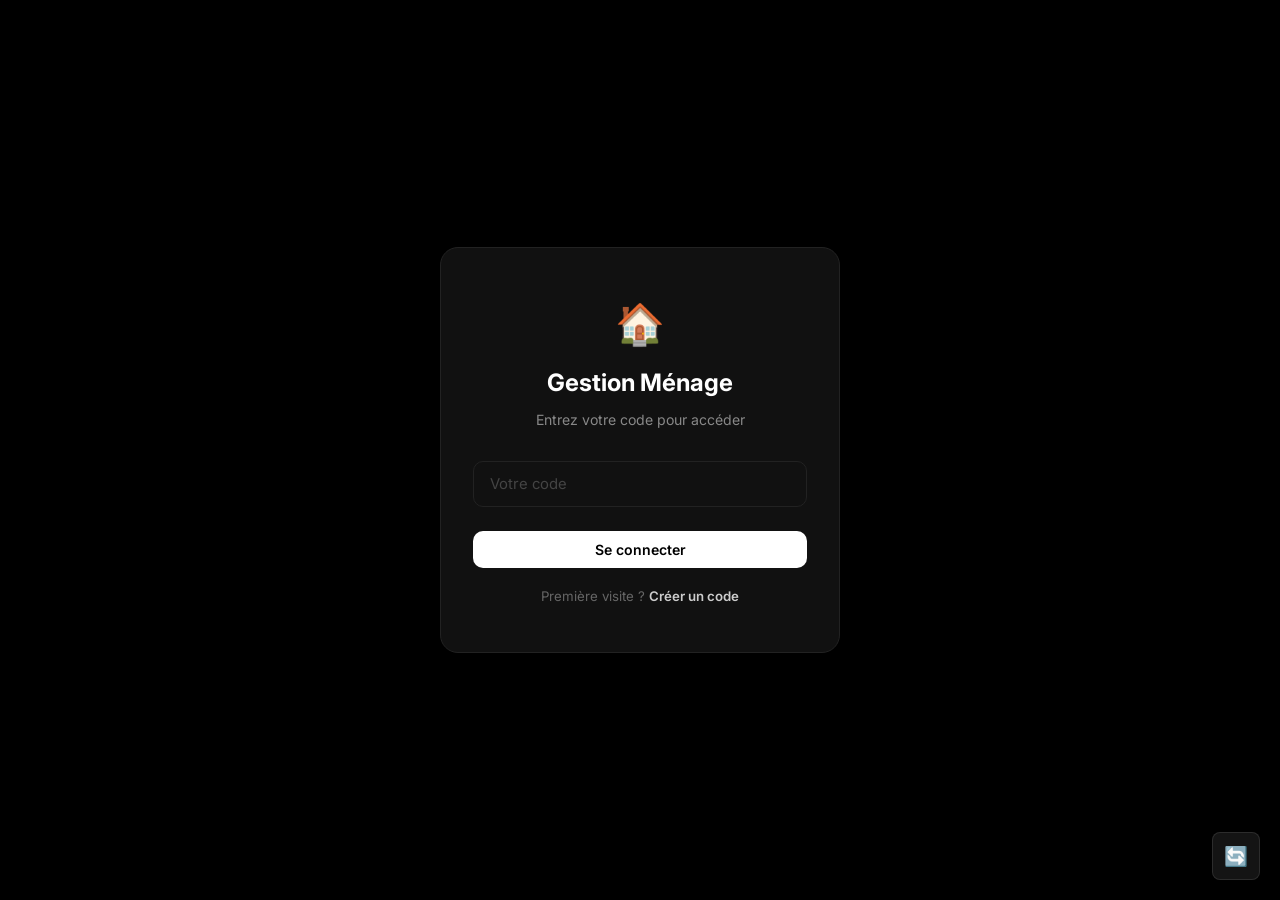
<file: index.html>
<!DOCTYPE html>
<html lang="fr">
<head>
  <meta charset="UTF-8" />
  <meta name="viewport" content="width=device-width, initial-scale=1.0, maximum-scale=1.0, user-scalable=no" />
  <meta name="description" content="Application de gestion de ménage, réservations et prorata d'impôts" />
  <meta name="theme-color" content="#000000" />
  <meta name="apple-mobile-web-app-capable" content="yes" />
  <meta name="apple-mobile-web-app-status-bar-style" content="black-translucent" />

  <title>Gestion Ménage</title>

  <link rel="manifest" href="manifest.json" />
  <link rel="icon" type="image/png" sizes="192x192" href="icons/icon-192.png" />
  <link rel="apple-touch-icon" href="icons/icon-192.png" />
  <link rel="stylesheet" href="css/style.css" />

  <!-- OneSignal SDK -->
  <script src="https://cdn.onesignal.com/sdks/web/v16/OneSignalSDK.page.js" defer></script>
  <script>
    window.OneSignalDeferred = window.OneSignalDeferred || [];
    OneSignalDeferred.push(async function(OneSignal) {
      await OneSignal.init({
        appId: "37d34485-d10f-4de5-9b81-656320607c75",
        allowLocalhostAsSecureOrigin: true,
        promptOptions: {
          slidedown: {
            enabled: false,
            prompts: []
          }
        },
        serviceWorkerParam: { scope: '/' },
        serviceWorkerPath: '/OneSignalSDKWorker.js'
      });
    });
  </script>
</head>
<body>

  <!-- ======================================
       AUTH VIEW
       ====================================== -->
  <div id="auth-view" class="view active">
    <div class="auth-container">
      <div class="auth-card">
        <div class="auth-logo">🏠</div>
        <h1>Gestion Ménage</h1>
        <p class="auth-subtitle" id="authSubtitle">Entrez votre code pour accéder</p>

        <div class="auth-form">
          <div class="input-group">
            <input type="text" id="codeInput" placeholder="Votre code" autocomplete="off" maxlength="50" />
          </div>
          <button id="authBtn" class="btn btn-primary btn-full">Se connecter</button>
          <p class="auth-toggle" id="authToggle">
            Première visite ?
            <a href="#" id="toggleAuthLink">Créer un code</a>
          </p>
          <div id="authError" class="auth-message error" style="display:none"></div>
          <div id="authSuccess" class="auth-message success" style="display:none"></div>
        </div>
      </div>
    </div>
  </div>

  <!-- ======================================
       PIERRE VIEW
       ====================================== -->
  <div id="pierre-view" class="view">
    <aside class="sidebar" id="sidebar">
      <div class="sidebar-header">
        <h2>👤 Pierre</h2>
        <button class="close-sidebar" id="closeSidebar">✕</button>
      </div>
      <nav class="sidebar-nav">
        <a href="#" class="nav-item active" data-section="reservations" id="nav-reservations">
          <span class="nav-icon">📅</span> Réservations
        </a>
        <a href="#" class="nav-item" data-section="prorata" id="nav-prorata">
          <span class="nav-icon">📊</span> Prorata Impôts
        </a>
        <a href="#" class="nav-item" data-section="simulateur" id="nav-simulateur">
          <span class="nav-icon">🧪</span> Simulateur Live
        </a>
        <a href="#" class="nav-item nav-logout" id="pierreLogout">
          <span class="nav-icon">🚪</span> Déconnexion
        </a>
      </nav>
    </aside>

    <div class="sidebar-overlay" id="sidebarOverlay"></div>

    <div class="mobile-header">
      <button class="burger-btn" id="burgerBtn">
        <span></span><span></span><span></span>
      </button>
      <h1 id="pierreTitle">Réservations</h1>
    </div>

    <main class="main-content">
      <!-- RESERVATIONS SECTION -->
      <div id="reservations-section" class="section">
        <div class="section-header">
          <h2>📅 Réservations</h2>
          <button class="btn btn-primary" id="createReservationBtn">+ Nouvelle réservation</button>
        </div>
        <div id="reservationsList" class="cards-container">
          <div class="loading-spinner"><div class="spinner"></div></div>
        </div>
      </div>

      <!-- PRORATA SECTION -->
      <div id="prorata-section" class="section" style="display:none">
        <div class="prorata-header">
          <button class="btn btn-icon" id="prevYear">◀</button>
          <h2 id="prorataYear">2026</h2>
          <button class="btn btn-icon" id="nextYear">▶</button>
          <button class="btn btn-error" id="cleanupBtn" style="display:none; margin-left:15px; font-size:0.85rem; padding:6px 16px; border-radius:var(--r-md); font-weight:700;">🧹 Nettoyer</button>
        </div>
        <div class="table-container">
          <table class="prorata-table" id="prorataTable">
            <thead>
              <tr>
                <th style="width:46px; text-align:center;"></th>
                <th>Mois</th>
                <th>Nuits occupées</th>
                <th>Jours / mois</th>
                <th>Total Élec. €</th>
                <th>Total Eau €</th>
                <th>Prorata Élec.</th>
                <th>Prorata Eau</th>
              </tr>
            </thead>
            <tbody id="prorataBody"></tbody>
          </table>
        </div>
      </div>

      <!-- SIMULATEUR LIVE SECTION -->
      <div id="simulateur-section" class="section" style="display:none">
        <div class="section-header">
          <h2>🧪 Simulateur Live</h2>
        </div>
        <p style="color:var(--g400); font-size:0.9rem; margin-bottom: 20px;">
          Résultats en direct sans sauvegarde. Insérez simplement les valeurs pour simuler une retenue.
        </p>
        <div class="table-container">
          <table class="prorata-table">
            <thead>
              <tr>
                <th>Nuits occupées</th>
                <th>Jours / mois</th>
                <th>Total Élec. €</th>
                <th>Total Eau €</th>
                <th>Prorata Élec.</th>
                <th>Prorata Eau</th>
              </tr>
            </thead>
            <tbody>
              <tr>
                <td><input type="number" class="table-input sim-input" id="sim_occ" min="0" step="1" placeholder="ex: 14" /></td>
                <td><input type="number" class="table-input sim-input" id="sim_mois" min="28" max="31" step="1" placeholder="ex: 31" /></td>
                <td><input type="number" class="table-input sim-input" id="sim_elec" min="0" step="0.01" placeholder="ex: 150" /></td>
                <td><input type="number" class="table-input sim-input" id="sim_eau" min="0" step="0.01" placeholder="ex: 80" /></td>
                <td class="prorata-value" id="sim_res_elec">0.00 €</td>
                <td class="prorata-value" id="sim_res_eau">0.00 €</td>
              </tr>
            </tbody>
          </table>
        </div>
      </div>
    </main>
  </div>

  <!-- ======================================
       CREATE RESERVATION MODAL
       ====================================== -->
  <div id="createReservationModal" class="modal">
    <div class="modal-backdrop" id="modalBackdrop"></div>
    <div class="modal-content">
      <div class="modal-header">
        <h2>Nouvelle Réservation</h2>
        <button class="close-modal" id="closeReservationModal">✕</button>
      </div>
      <form id="reservationForm">
        <div class="form-group">
          <label for="nbJours">Nombre de nuits total</label>
          <input type="number" id="nbJours" min="1" step="1" required placeholder="ex: 5" />
        </div>
        <p style="margin-bottom:14px;font-size:.83rem;color:var(--g400);font-weight:500;">
          Date et heure de sortie
        </p>
        <div class="form-row">
          <div class="form-group">
            <label for="sortieAnnee">Année</label>
            <input type="number" id="sortieAnnee" min="2000" required placeholder="ex: 2026" />
          </div>
          <div class="form-group">
            <label for="sortieMois">Mois</label>
            <select id="sortieMois" required>
              <option value="" disabled selected>Mois</option>
              <option value="1">Janvier</option>
              <option value="2">Février</option>
              <option value="3">Mars</option>
              <option value="4">Avril</option>
              <option value="5">Mai</option>
              <option value="6">Juin</option>
              <option value="7">Juillet</option>
              <option value="8">Août</option>
              <option value="9">Septembre</option>
              <option value="10">Octobre</option>
              <option value="11">Novembre</option>
              <option value="12">Décembre</option>
            </select>
          </div>
          <div class="form-group">
            <label for="sortieJour">Jour</label>
            <input type="number" id="sortieJour" min="1" max="31" required placeholder="ex: 15" />
          </div>
        </div>
        <div class="form-group">
          <label>Heure de sortie</label>
          <button type="button" class="time-trigger" id="timePickerTrigger">
            <span id="selectedTimeDisplay" class="placeholder">Sélectionner l'heure</span>
          </button>
          <input type="hidden" id="sortieHeure" />
        </div>
        <button type="submit" class="btn btn-primary btn-full" id="submitReservation">
          Créer la réservation
        </button>
      </form>
    </div>
  </div>

  <!-- ======================================
       DELETE CONFIRMATION MODAL (Liquid Glass)
       ====================================== -->
  <div id="deleteConfirmModal" class="modal delete-modal-wrapper">
    <div class="modal-backdrop" id="deleteBackdrop"></div>
    <div class="modal-content delete-glass-content">
      <div class="delete-icon-box">🗑</div>
      <h3>Supprimer l'annonce ?</h3>
      <p style="color:var(--g300); font-size:0.9rem; margin-bottom:24px; line-height:1.5;">Voulez-vous vraiment supprimer cette réservation ? Ses missions associées seront supprimées définitivement.</p>
      <div class="notif-actions">
        <button class="btn btn-ghost btn-full" id="deleteCancel">Annuler</button>
        <button class="btn btn-primary btn-full" id="deleteConfirmBtn" style="background:#ff4d6a; color:#fff; border-color:#ff4d6a;">Confirmer</button>
      </div>
    </div>
  </div>

  <!-- ======================================
       CLEANUP CONFIRMATION MODAL (Liquid Glass)
       ====================================== -->
  <div id="cleanupConfirmModal" class="modal delete-modal-wrapper">
    <div class="modal-backdrop" id="cleanupBackdrop"></div>
    <div class="modal-content delete-glass-content">
      <div class="delete-icon-box">🧹</div>
      <h3>Nettoyer les données ?</h3>
      <p id="cleanupDesc" style="color:var(--g300); font-size:0.9rem; margin-bottom:24px; line-height:1.5;">Voulez-vous vraiment supprimer les données pour les mois sélectionnés ?</p>
      <div class="notif-actions">
        <button class="btn btn-ghost btn-full" id="cleanupCancel">Annuler</button>
        <button class="btn btn-primary btn-full" id="cleanupConfirmBtn" style="background:#ff4d6a; color:#fff; border-color:#ff4d6a;">Supprimer</button>
      </div>
    </div>
  </div>

  <!-- ======================================
       TIME PICKER (iOS-style)
       ====================================== -->
  <div id="timePicker" class="time-picker-overlay">
    <div class="time-picker-backdrop" id="tpBackdrop"></div>
    <div class="time-picker-sheet">
      <div class="time-picker-header">
        <button type="button" class="tp-cancel" id="tpCancel">Annuler</button>
        <span>Heure de sortie</span>
        <button type="button" class="tp-confirm" id="tpConfirm">OK</button>
      </div>
      <div class="time-picker-body">
        <div class="time-picker-col" id="hourCol"></div>
        <div class="time-picker-sep">:</div>
        <div class="time-picker-col" id="minuteCol"></div>
      </div>
    </div>
  </div>

  <!-- ======================================
       MENAGE VIEW
       ====================================== -->
  <div id="menage-view" class="view">
      <div class="menage-static-nav">
        <h1 id="menageTitle">📅 Réservations</h1>
        <button class="btn btn-ghost" id="menageLogout">Déconnexion</button>
      </div>
    <div class="menage-content">
      <div id="menageReservationsList" class="cards-container">
        <div class="loading-spinner"><div class="spinner"></div></div>
      </div>
    </div>
  </div>

  <!-- Toast container -->
  <div class="toast-container" id="toastContainer"></div>

  <!-- Notification Prompt Modal -->
  <div id="notifModal" class="modal notif-modal-wrapper">
    <div class="modal-backdrop" id="notifBackdrop"></div>
    <div class="modal-content notif-content">
      <div class="notif-header">
        <div class="notif-icon-box">
          <span class="notif-bell">🔔</span>
        </div>
      </div>
      <h3>Restez informé</h3>
      <p>Recevez les notifications en temps réel pour vos réservations et les missions de ménage.</p>
      <div class="notif-actions">
        <button class="btn btn-ghost btn-full" id="notifLater">Plus tard</button>
        <button class="btn btn-primary btn-full" id="notifSubscribe">Activer</button>
      </div>
    </div>
  </div>

  <button class="floating-update-btn" id="checkUpdateBtnGlobal" title="Mettre à jour l'app">
    🔄
  </button>

  <script src="js/app.js"></script>
</body>
</html>
</file>
<file: css/style.css>
@import url('https://fonts.googleapis.com/css2?family=Inter:wght@300;400;500;600;700&display=swap');

/* ============================================
   DESIGN TOKENS — BLACK & WHITE MINIMALIST
   ============================================ */
:root {
  --bg: #000;
  --bg-alt: #0a0a0a;
  --bg-card: #111;
  --bg-card-hover: #181818;
  --bg-input: #111;
  --border: #222;
  --border-hover: #333;
  --border-focus: #555;

  --white: #fff;
  --g100: #eee;
  --g200: #ccc;
  --g300: #aaa;
  --g400: #888;
  --g500: #666;
  --g600: #444;
  --g700: #333;
  --g800: #222;
  --g900: #111;

  --teal: #00d4aa;
  --teal-dim: rgba(0,212,170,.12);
  --error: #ff4d6a;
  --error-dim: rgba(255,77,106,.08);
  --error-border: rgba(255,77,106,.5);
  --success: #00d4aa;
  --success-dim: rgba(0,212,170,.1);

  --sidebar-w: 240px;
  --header-h: 56px;
  --r-sm: 6px;
  --r-md: 10px;
  --r-lg: 14px;
  --r-xl: 18px;
  --r-full: 9999px;
  --ease: cubic-bezier(.4,0,.2,1);
  --tr: .2s var(--ease);
}

/* ============================================
   RESET & BASE
   ============================================ */
*,*::before,*::after{margin:0;padding:0;box-sizing:border-box}
html{font-size:16px;scroll-behavior:smooth;-webkit-text-size-adjust:100%}
body{
  font-family:'Inter',-apple-system,BlinkMacSystemFont,sans-serif;
  background:var(--bg);color:var(--white);
  min-height:100vh;min-height:100dvh;
  overflow-x:hidden;
  -webkit-font-smoothing:antialiased;
  line-height:1.6;
}
a{color:var(--g300);text-decoration:none}
a:hover{color:var(--white)}
::selection{background:rgba(255,255,255,.15);color:#fff}
::-webkit-scrollbar{width:4px;height:4px}
::-webkit-scrollbar-track{background:transparent}
::-webkit-scrollbar-thumb{background:var(--g800);border-radius:2px}

/* Hide number input spinners */
input[type=number]::-webkit-inner-spin-button,
input[type=number]::-webkit-outer-spin-button{-webkit-appearance:none;margin:0}
input[type=number]{-moz-appearance:textfield}

.view{display:none}
.view.active{display:flex}

/* ============================================
   BUTTONS
   ============================================ */
.btn{
  display:inline-flex;align-items:center;justify-content:center;gap:8px;
  padding:10px 22px;border-radius:var(--r-md);border:none;
  font-family:inherit;font-size:.88rem;font-weight:600;
  cursor:pointer;transition:all var(--tr);white-space:nowrap;
}
.btn:active{transform:scale(.97)}

.btn-primary{background:var(--white);color:#000}
.btn-primary:hover{background:var(--g100);transform:translateY(-1px)}
.btn-primary:active{transform:translateY(0) scale(.97)}

.btn-ghost{
  background:transparent;color:var(--g400);
  border:1px solid var(--border);
}
.btn-ghost:hover{color:var(--white);border-color:var(--border-hover);background:var(--bg-card)}

.btn-icon{
  background:var(--bg-card);color:var(--white);
  border:1px solid var(--border);
  width:38px;height:38px;padding:0;border-radius:var(--r-sm);font-size:1rem;
}
.btn-icon:hover{background:var(--bg-card-hover);border-color:var(--border-hover)}

.btn-full{width:100%}
.btn-sm{padding:6px 14px;font-size:.8rem;border-radius:var(--r-sm)}

/* ============================================
   INPUTS
   ============================================ */
.input-group{position:relative;margin-bottom:20px}

.input-group input,
.form-group input,
.form-group select{
  width:100%;padding:13px 16px;
  background:var(--bg-input);
  border:1px solid var(--border);
  border-radius:var(--r-md);
  color:var(--white);font-family:inherit;font-size:.93rem;
  transition:all var(--tr);outline:none;
}
.input-group input:focus,
.form-group input:focus,
.form-group select:focus{
  border-color:var(--border-focus);
  background:var(--bg-card-hover);
}
.input-group input::placeholder,
.form-group input::placeholder{color:var(--g600)}

.form-group select{
  appearance:none;-webkit-appearance:none;
  background-image:url("data:image/svg+xml,%3Csvg xmlns='http://www.w3.org/2000/svg' width='10' height='6' viewBox='0 0 10 6'%3E%3Cpath fill='%23666' d='M5 6L0 0h10z'/%3E%3C/svg%3E");
  background-repeat:no-repeat;
  background-position:right 14px center;
  padding-right:36px;cursor:pointer;
}
.form-group select option{background:#111;color:#fff}

.form-group{margin-bottom:18px}
.form-group label{display:block;margin-bottom:5px;font-size:.82rem;font-weight:500;color:var(--g400)}
.form-row{display:grid;grid-template-columns:repeat(3,1fr);gap:12px}

/* ============================================
   AUTH VIEW
   ============================================ */
#auth-view{
  min-height:100vh;min-height:100dvh;
  align-items:center;justify-content:center;
  background:var(--bg);padding:20px;
}
.auth-container{width:100%;max-width:400px}
.auth-card{
  background:var(--bg-card);
  border:1px solid var(--border);
  border-radius:var(--r-xl);
  padding:44px 32px;
  animation:fadeInUp .5s var(--ease) forwards;
}
.auth-logo{text-align:center;margin-bottom:8px;font-size:2.5rem}
.auth-card h1{
  text-align:center;font-size:1.5rem;font-weight:700;
  margin-bottom:6px;color:var(--white);
}
.auth-subtitle{
  text-align:center;color:var(--g400);
  font-size:.88rem;margin-bottom:30px;
}
.auth-form .btn-primary{margin-top:4px}
.auth-toggle{
  text-align:center;margin-top:18px;
  font-size:.83rem;color:var(--g500);
}
.auth-toggle a{font-weight:600;color:var(--g200)}
.auth-toggle a:hover{color:var(--white)}

.auth-message{
  margin-top:14px;padding:10px 14px;
  border-radius:var(--r-sm);font-size:.83rem;text-align:center;
  animation:fadeIn .3s var(--ease);
}
.auth-message.error{
  background:var(--error-dim);color:var(--error);
  border:1px solid var(--error-border);
}
.auth-message.success{
  background:var(--success-dim);color:var(--success);
  border:1px solid rgba(0,212,170,.3);
}

/* ============================================
   SIDEBAR
   ============================================ */
.sidebar{
  position:fixed;top:0;left:0;
  width:var(--sidebar-w);height:100vh;height:100dvh;
  background:var(--bg-alt);
  border-right:1px solid var(--border);
  z-index:100;display:flex;flex-direction:column;
  transition:transform .3s var(--ease);
}
.sidebar-header{
  padding:22px 20px;
  border-bottom:1px solid var(--border);
  display:flex;align-items:center;justify-content:space-between;
}
.sidebar-header h2{font-size:1.1rem;font-weight:700;color:var(--white)}

.close-sidebar{
  display:none;background:none;border:none;
  color:var(--g400);font-size:1.4rem;cursor:pointer;
  width:34px;height:34px;border-radius:var(--r-sm);
  transition:all .15s;
}
.close-sidebar:hover{background:var(--bg-card);color:var(--white)}

.sidebar-nav{flex:1;padding:14px 10px;display:flex;flex-direction:column;gap:2px}

.nav-item{
  display:flex;align-items:center;gap:10px;
  padding:11px 14px;border-radius:var(--r-md);
  color:var(--g400);font-size:.88rem;font-weight:500;
  transition:all var(--tr);cursor:pointer;text-decoration:none;
}
.nav-item:hover{background:var(--bg-card);color:var(--white)}
.nav-item.active{background:rgba(255,255,255,.06);color:var(--white)}
.nav-icon{font-size:1.1rem}
.nav-logout{margin-top:auto}
.nav-logout:hover{background:var(--error-dim);color:var(--error)}

.sidebar-overlay{
  display:none;position:fixed;inset:0;
  background:rgba(0,0,0,.6);z-index:99;
  opacity:0;transition:opacity .3s var(--ease);
}
.sidebar-overlay.active{display:block;opacity:1}

/* ============================================
   MOBILE HEADER
   ============================================ */
.mobile-header{
  display:none;position:fixed;top:0;left:0;right:0;
  height:var(--header-h);
  background:rgba(0,0,0,.9);
  backdrop-filter:blur(12px);-webkit-backdrop-filter:blur(12px);
  border-bottom:1px solid var(--border);
  z-index:90;align-items:center;padding:0 18px;gap:14px;
}
.mobile-header h1{font-size:1rem;font-weight:600}

.burger-btn{
  display:flex;flex-direction:column;gap:5px;
  background:none;border:none;cursor:pointer;
  padding:6px;border-radius:var(--r-sm);
}
.burger-btn:hover{background:var(--bg-card)}
.burger-btn span{
  display:block;width:20px;height:1.5px;
  background:var(--white);border-radius:1px;
  transition:all .25s var(--ease);
}
.burger-btn.open span:nth-child(1){transform:rotate(45deg) translate(4.5px,4.5px)}
.burger-btn.open span:nth-child(2){opacity:0}
.burger-btn.open span:nth-child(3){transform:rotate(-45deg) translate(4.5px,-4.5px)}

/* ============================================
   MAIN CONTENT
   ============================================ */
#pierre-view{flex-direction:row;min-height:100vh;min-height:100dvh}

.main-content{
  flex:1;margin-left:var(--sidebar-w);
  padding:36px 32px;min-height:100vh;min-height:100dvh;
}
.section{animation:fadeIn .35s var(--ease)}
.section-header{
  display:flex;align-items:center;justify-content:space-between;
  margin-bottom:24px;flex-wrap:wrap;gap:14px;
}
.section-header h2{font-size:1.35rem;font-weight:700}

/* ============================================
   RESERVATION CARDS
   ============================================ */
.cards-container{
  display:grid;
  grid-template-columns:repeat(auto-fill,minmax(300px,1fr));
  gap:14px;
}
.reservation-card{
  background:var(--bg-card);
  border:1px solid var(--border);
  border-radius:var(--r-lg);
  padding:20px 22px;
  transition:all var(--tr);position:relative;overflow:hidden;
}
.reservation-card:hover{
  background:var(--bg-card-hover);
  border-color:var(--border-hover);
  transform:translateY(-1px);
}
.card-badge{
  position:absolute;top:14px;right:14px;
  padding:3px 10px;border-radius:var(--r-full);
  font-size:.7rem;font-weight:600;
  text-transform:uppercase;letter-spacing:.5px;
}
.card-badge.upcoming{
  background:var(--teal-dim);color:var(--teal);
  border:1px solid rgba(0,212,170,.25);
}
.card-badge.past{
  background:rgba(255,255,255,.04);color:var(--g500);
  border:1px solid var(--border);
}
.card-title{font-size:1rem;font-weight:600;margin-bottom:10px;display:flex;align-items:center;gap:8px}
.card-info{display:flex;flex-direction:column;gap:5px}
.card-info-row{display:flex;justify-content:space-between;align-items:center;font-size:.83rem}
.card-info-row .label{color:var(--g400)}
.card-info-row .value{font-weight:500;color:var(--white)}

/* ============================================
   MODAL
   ============================================ */
.modal{
  position:fixed;inset:0;z-index:200;
  display:none;align-items:center;justify-content:center;padding:20px;
}
.modal.active{display:flex}
.modal-backdrop{
  position:absolute;inset:0;background:rgba(0,0,0,.7);
  animation:fadeIn .2s var(--ease);
}
.modal-content{
  position:relative;background:var(--bg-card);
  border:1px solid var(--border);border-radius:var(--r-xl);
  padding:28px;width:100%;max-width:440px;
  animation:modalIn .3s cubic-bezier(.34,1.56,.64,1);
  max-height:90vh;overflow-y:auto;
}
.modal-header{display:flex;align-items:center;justify-content:space-between;margin-bottom:24px}
.modal-header h2{font-size:1.15rem;font-weight:700}
.close-modal{
  background:var(--bg-input);border:1px solid var(--border);
  color:var(--g400);font-size:1.2rem;
  width:34px;height:34px;border-radius:var(--r-sm);
  cursor:pointer;display:flex;align-items:center;justify-content:center;
  transition:all .15s;
}
.close-modal:hover{background:var(--bg-card-hover);color:var(--white)}

/* ============================================
   TIME TRIGGER (custom input look)
   ============================================ */
.time-trigger{
  width:100%;padding:13px 16px;
  background:var(--bg-input);
  border:1px solid var(--border);
  border-radius:var(--r-md);
  color:var(--white);font-family:inherit;font-size:.93rem;
  text-align:left;cursor:pointer;
  transition:all var(--tr);
}
.time-trigger:hover{border-color:var(--border-hover)}
.time-trigger .placeholder{color:var(--g600)}

/* ============================================
   TIME PICKER (iOS-style bottom sheet)
   ============================================ */
.time-picker-overlay{
  position:fixed;inset:0;z-index:350;
  display:none;align-items:flex-end;justify-content:center;
}
.time-picker-overlay.active{display:flex}

.time-picker-backdrop{
  position:absolute;inset:0;
  background:rgba(0,0,0,.55);
  animation:fadeIn .2s var(--ease);
}

.time-picker-sheet{
  position:relative;width:100%;max-width:420px;
  background:var(--bg-card);
  border:1px solid var(--border);
  border-radius:var(--r-xl) var(--r-xl) 0 0;
  animation:slideUp .3s var(--ease);
  padding-bottom:env(safe-area-inset-bottom,0px);
}

.time-picker-header{
  display:flex;justify-content:space-between;align-items:center;
  padding:14px 20px;border-bottom:1px solid var(--border);
}
.time-picker-header span{font-size:.9rem;font-weight:600;color:var(--g300)}
.tp-cancel,.tp-confirm{
  background:none;border:none;cursor:pointer;
  font-family:inherit;font-size:.88rem;font-weight:600;
  padding:6px 12px;border-radius:var(--r-sm);transition:all .15s;
}
.tp-cancel{color:var(--g500)}
.tp-cancel:hover{color:var(--white);background:var(--bg-card-hover)}
.tp-confirm{color:var(--white)}
.tp-confirm:hover{background:rgba(255,255,255,.08)}

.time-picker-body{
  display:flex;align-items:center;justify-content:center;
  padding:10px 20px;position:relative;
  height:220px;
}

/* Highlight band */
.time-picker-body::before{
  content:'';position:absolute;
  left:20px;right:20px;
  top:50%;height:40px;transform:translateY(-50%);
  border-top:1px solid var(--border-hover);
  border-bottom:1px solid var(--border-hover);
  border-radius:var(--r-sm);
  background:rgba(255,255,255,.03);
  pointer-events:none;z-index:1;
}

.time-picker-col{
  width:80px;height:200px;
  overflow-y:scroll;
  scroll-snap-type:y mandatory;
  -webkit-overflow-scrolling:touch;
  scrollbar-width:none;
  position:relative;
}
.time-picker-col::-webkit-scrollbar{display:none}

.time-picker-spacer{height:80px;flex-shrink:0}

.tp-item{
  height:40px;display:flex;align-items:center;justify-content:center;
  scroll-snap-align:center;
  font-size:1.3rem;font-weight:500;
  color:var(--g600);cursor:pointer;
  transition:color .15s,opacity .15s;
  user-select:none;
}
.tp-item.active{color:var(--white);font-weight:600}

.time-picker-sep{
  font-size:1.6rem;font-weight:700;
  color:var(--g400);padding:0 6px;
  margin-top:-2px;
}

/* ============================================
   PRORATA TABLE
   ============================================ */
.prorata-header{
  display:flex;align-items:center;justify-content:center;
  gap:20px;margin-bottom:28px;
}
.prorata-header h2{font-size:1.6rem;font-weight:800;min-width:70px;text-align:center}

.table-container{
  overflow-x:auto;border-radius:var(--r-lg);
  border:1px solid var(--border);background:var(--bg-card);
}
.prorata-table{width:100%;border-collapse:collapse;min-width:820px}

.prorata-table thead th{
  padding:12px 10px;text-align:left;
  font-size:.72rem;font-weight:600;
  text-transform:uppercase;letter-spacing:.8px;
  color:var(--g500);border-bottom:1px solid var(--border);
  background:rgba(255,255,255,.02);white-space:nowrap;
}
.prorata-table tbody td{
  padding:8px 10px;font-size:.86rem;
  border-bottom:1px solid rgba(255,255,255,.03);
  vertical-align:middle;
}
.prorata-table tbody tr{transition:background .15s}
.prorata-table tbody tr:hover{background:rgba(255,255,255,.02)}
.prorata-table tbody tr:last-child td{border-bottom:none}

.month-name{font-weight:600;color:var(--white);white-space:nowrap}

.table-input{
  width:100%;min-width:65px;padding:7px 9px;
  background:var(--bg-input);border:1px solid var(--border);
  border-radius:var(--r-sm);color:var(--white);
  font-family:inherit;font-size:.84rem;text-align:right;
  transition:all var(--tr);outline:none;
}
.table-input[readonly]{opacity:.5;cursor:not-allowed;background:transparent;border-color:transparent}
.table-input:focus:not([readonly]){border-color:var(--border-focus);background:var(--bg-card-hover)}
.table-input::placeholder{color:var(--g600)}

.table-input.error{
  border-color:var(--error-border);
  background:var(--error-dim);
}

.prorata-value{font-weight:600;color:var(--teal);text-align:right;white-space:nowrap}
.prorata-value.error{color:var(--error);font-weight:500;font-size:.76rem;opacity:.85}

/* ============================================
   MENAGE VIEW
   ============================================ */
#menage-view{flex-direction:column;min-height:100vh;min-height:100dvh;background:var(--bg)}

.menage-header{
  position:sticky;top:0;z-index:50;
  display:flex;align-items:center;justify-content:space-between;
  padding:16px 24px;background:rgba(0,0,0,.9);
  backdrop-filter:blur(12px);-webkit-backdrop-filter:blur(12px);
  border-bottom:1px solid var(--border);
}
.menage-header h1{font-size:1.1rem;font-weight:700;color:var(--white)}
.menage-content{padding:28px 24px;max-width:1200px;margin:0;width:100%}

/* ============================================
   TOAST
   ============================================ */
.toast-container{
  position:fixed;bottom:20px;right:20px;z-index:400;
  display:flex;flex-direction:column;gap:8px;
}
.toast{
  padding:10px 18px;border-radius:var(--r-md);
  font-size:.83rem;font-weight:500;
  background:var(--bg-card);border:1px solid var(--border);
  color:var(--white);
  animation:slideInRight .3s cubic-bezier(.34,1.56,.64,1);
  max-width:300px;
}
.toast.success{border-color:rgba(0,212,170,.3);color:var(--teal)}
.toast.error{border-color:var(--error-border);color:var(--error)}
.toast.removing{animation:slideOutRight .25s var(--ease) forwards}

/* ============================================
   LOADING / EMPTY
   ============================================ */
.loading-spinner{display:flex;align-items:center;justify-content:center;padding:50px 0}
.spinner{
  width:30px;height:30px;
  border:2px solid var(--border);border-top-color:var(--white);
  border-radius:50%;animation:spin .7s linear infinite;
}
.empty-state{text-align:center;padding:50px 20px;color:var(--g500)}
.empty-state .empty-icon{font-size:2.5rem;margin-bottom:12px;opacity:.4}
.empty-state p{font-size:.9rem}

/* ============================================
   ANIMATIONS
   ============================================ */
@keyframes fadeIn{from{opacity:0}to{opacity:1}}
@keyframes fadeInUp{from{opacity:0;transform:translateY(16px)}to{opacity:1;transform:translateY(0)}}
@keyframes modalIn{from{opacity:0;transform:scale(.94) translateY(8px)}to{opacity:1;transform:scale(1) translateY(0)}}
@keyframes slideInRight{from{opacity:0;transform:translateX(30px)}to{opacity:1;transform:translateX(0)}}
@keyframes slideOutRight{from{opacity:1;transform:translateX(0)}to{opacity:0;transform:translateX(50px)}}
@keyframes slideUp{from{transform:translateY(100%)}to{transform:translateY(0)}}
@keyframes spin{to{transform:rotate(360deg)}}
@keyframes cardIn{from{opacity:0;transform:translateY(10px)}to{opacity:1;transform:translateY(0)}}
.card-animate{animation:cardIn .35s var(--ease) forwards;opacity:0}

/* ============================================
   NOTIFICATION MODAL
   ============================================ */
.notif-modal-wrapper .modal-content {
  max-width: 360px;
  padding: 32px 24px;
  text-align: center;
  background: rgba(17, 17, 17, 0.85);
  backdrop-filter: blur(20px);
  -webkit-backdrop-filter: blur(20px);
  border: 1px solid rgba(255, 255, 255, 0.1);
  box-shadow: 0 24px 48px rgba(0, 0, 0, 0.5);
}

.notif-header {
  margin-bottom: 20px;
  display: flex;
  justify-content: center;
}

.notif-icon-box {
  width: 64px;
  height: 64px;
  background: var(--teal-dim);
  border-radius: 50%;
  display: flex;
  align-items: center;
  justify-content: center;
  border: 1px solid rgba(0, 212, 170, 0.2);
  margin-bottom: 10px;
}

.notif-bell {
  font-size: 2rem;
  animation: bellRing 4s ease-in-out infinite;
}

.notif-content h3 {
  font-size: 1.3rem;
  font-weight: 700;
  margin-bottom: 10px;
}

.notif-content p {
  font-size: 0.93rem;
  color: var(--g300);
  line-height: 1.5;
  margin-bottom: 28px;
}

.notif-actions {
  display: flex;
  flex-direction: column;
  gap: 10px;
}

@keyframes bellRing {
  0%, 100% { transform: rotate(0); }
  5%, 15%, 25% { transform: rotate(15deg); }
  10%, 20%, 30% { transform: rotate(-15deg); }
  35% { transform: rotate(0); }
}

/* ============================================
   FORCIBLY HIDE ONESIGNAL DEFAULT UI
   ============================================ */
#onesignal-slidedown-container,
#onesignal-popover-container,
.onesignal-slidedown-dialog,
.onesignal-slidedown-container {
  display: none !important;
  visibility: hidden !important;
  opacity: 0 !important;
  pointer-events: none !important;
}

/* ============================================
   DELETE MODAL (Liquid Glass)
   ============================================ */
.delete-modal-wrapper .delete-glass-content {
  max-width: 340px;
  padding: 32px 24px;
  text-align: center;
  background: rgba(20, 20, 20, 0.65);
  backdrop-filter: blur(24px);
  -webkit-backdrop-filter: blur(24px);
  border: 1px solid rgba(255, 255, 255, 0.08);
  box-shadow: 0 32px 64px rgba(0, 0, 0, 0.7), inset 0 1px 1px rgba(255, 255, 255, 0.05);
  border-radius: var(--r-xl);
}

.delete-icon-box {
  width: 56px;
  height: 56px;
  background: rgba(255, 77, 106, 0.15);
  border-radius: 50%;
  display: flex;
  align-items: center;
  justify-content: center;
  border: 1px solid rgba(255, 77, 106, 0.3);
  margin: 0 auto 16px;
  font-size: 1.5rem;
  color: var(--error);
}

.delete-glass-content h3 {
  font-size: 1.25rem;
  font-weight: 700;
  margin-bottom: 8px;
}

/* ============================================
   RESPONSIVE
   ============================================ */
@media(max-width:768px){
  .sidebar{transform:translateX(-100%)}
  .sidebar.open{transform:translateX(0)}
  .close-sidebar{display:flex;align-items:center;justify-content:center}
  .mobile-header{display:flex}
  .main-content{margin-left:0;padding:72px 14px 20px}
  .section-header{flex-direction:column;align-items:flex-start}
  .section-header .btn{width:100%}
  .cards-container{grid-template-columns:1fr}
  .auth-card{padding:32px 22px}
  .form-row{grid-template-columns:repeat(3,1fr);gap:8px}
  .modal-content{margin:10px;padding:22px 18px}
  .prorata-header h2{font-size:1.3rem}
  .menage-header{padding:12px 14px}
  .menage-content{padding:20px 14px}
  .toast-container{bottom:14px;right:14px;left:14px}
  .toast{max-width:none}
}

@media(max-width:480px){
  .form-row{grid-template-columns:1fr}
}

/* --- MENAGE VIEW SPECIFIC --- */
.menage-static-nav {
  display: flex !important;
  align-items: center;
  justify-content: space-between;
  padding: 16px 20px;
  background: var(--bg-alt);
  border-bottom: 1px solid var(--border);
}
.menage-top-bar h1, .menage-static-nav h1 { font-size: 1.1rem; font-weight: 700; color: #fff; margin: 0; }

#menage-view.active {
  display: flex;
  flex-direction: column;
  min-height: 100vh;
}

.menage-content {
  flex: 1;
  display: flex;
  flex-direction: column;
  padding: 24px;
}

.cards-container.is-empty {
  min-height: 300px;
  display: flex;
  align-items: center;
  justify-content: center;
  position: relative;
  width: 100%;
  grid-column: 1 / -1;
}

.app-empty-state {
  display: flex;
  flex-direction: column;
  align-items: center;
  justify-content: center;
  text-align: center;
  pointer-events: none;
}
.app-empty-icon {
  font-size: 3rem;
  margin-bottom: 12px;
  opacity: 0.4;
}
.app-empty-text {
  font-size: 1rem;
  color: var(--g500);
}

/* Floating Update Button */
.floating-update-btn {
  position: fixed;
  bottom: 20px;
  right: 20px;
  width: 48px;
  height: 48px;
  background: rgba(255, 255, 255, 0.08);
  backdrop-filter: blur(10px);
  -webkit-backdrop-filter: blur(10px);
  border: 1px solid rgba(255, 255, 255, 0.1);
  border-radius: 8px;
  color: #fff;
  font-size: 1.2rem;
  display: flex;
  align-items: center;
  justify-content: center;
  cursor: pointer;
  z-index: 1000;
  box-shadow: 0 8px 32px rgba(0, 0, 0, 0.3);
  transition: all 0.3s ease;
}

.floating-update-btn:hover {
  background: rgba(255, 255, 255, 0.15);
  transform: translateY(-3px) scale(1.05);
}

.floating-update-btn:active {
  transform: scale(0.95);
}

/* Nettoyage multi-sélection Prorata */
.prorata-table tbody tr {
  cursor: pointer;
  transition: all 0.2s ease;
}
.prorata-table tbody tr.selected {
  background: rgba(255, 77, 106, 0.08) !important;
}
.prorata-table tbody tr.selected td:first-child {
  border-left: 3px solid var(--error);
}
.btn-error {
  background: var(--error);
  color: #fff;
  border: 1px solid rgba(255, 77, 106, 0.3);
}
.btn-error:hover {
  background: #ff3355;
  box-shadow: 0 4px 12px rgba(255, 77, 106, 0.2);
}

/* Sélection par Case à cocher */
.checkbox-cell {
  text-align: center;
  padding: 0 4px !important;
}
.custom-checkbox {
  width: 18px;
  height: 18px;
  cursor: pointer;
  accent-color: var(--error);
}

/* État optimiste pour les réservations */
.reservation-card.is-optimistic {
  opacity: 0.6;
  border-style: dashed;
  pointer-events: none;
}
</file>
